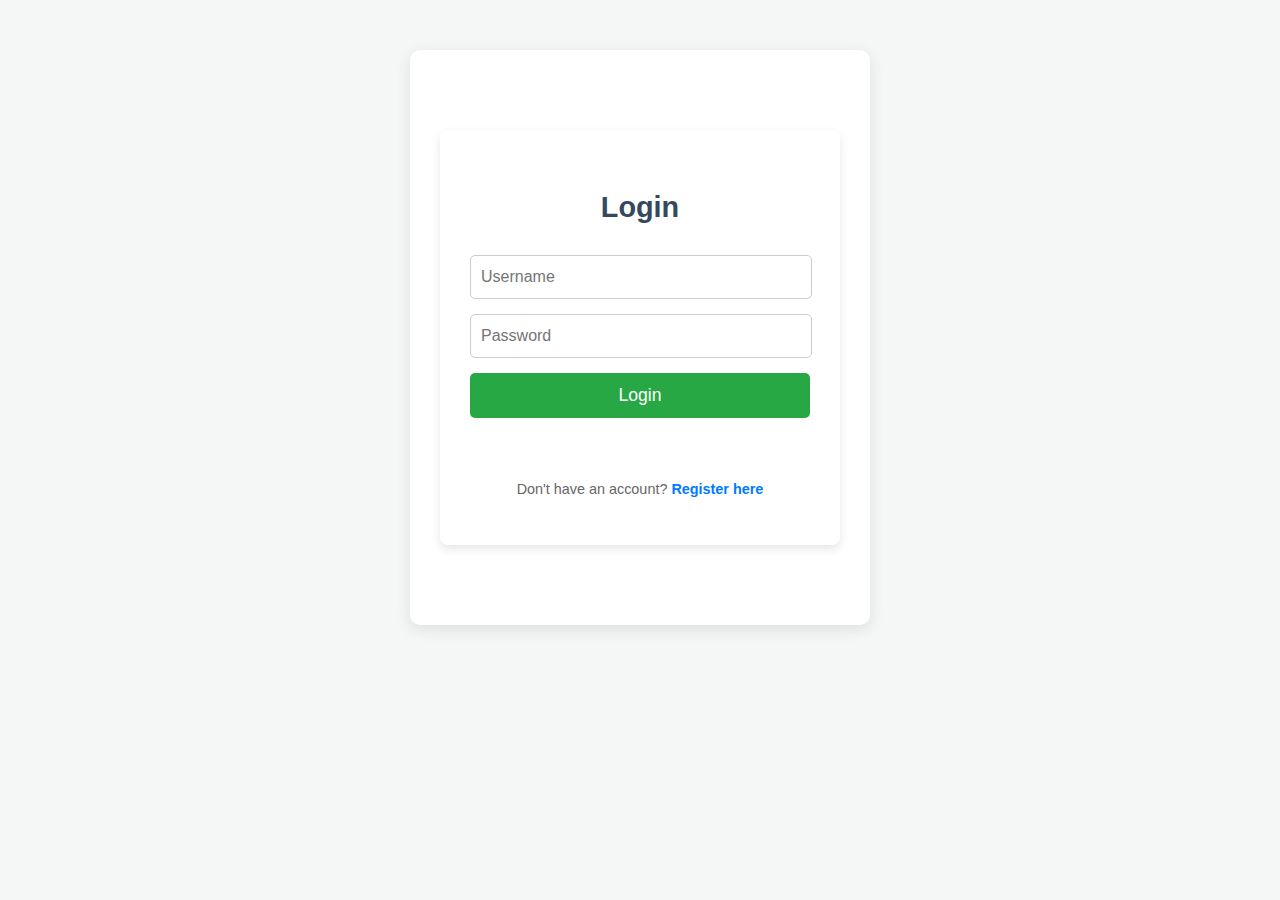
<file: login.html>
<!DOCTYPE html>
<html lang="en">
<head>
    <meta charset="UTF-8">
    <meta name="viewport" content="width=device-width, initial-scale=1.0">
    <title>Login - Blood Pressure Tracker</title>
    <link rel="stylesheet" href="css/style.css">
</head>
<body>
    <div class="container">
        <div class="login-register-form">
            <h2>Login</h2>
            <form id="loginForm">
                <input type="text" id="login_username" placeholder="Username" required>
                <input type="password" id="login_password" placeholder="Password" required>
                <button type="submit">Login</button>
                <p id="loginMessage" class="message"></p>
            </form>
            <p>Don't have an account? <a href="register.html">Register here</a></p>
        </div>
    </div>
    <script src="javascript/login.js"></script>
</body>
</html>
</file>
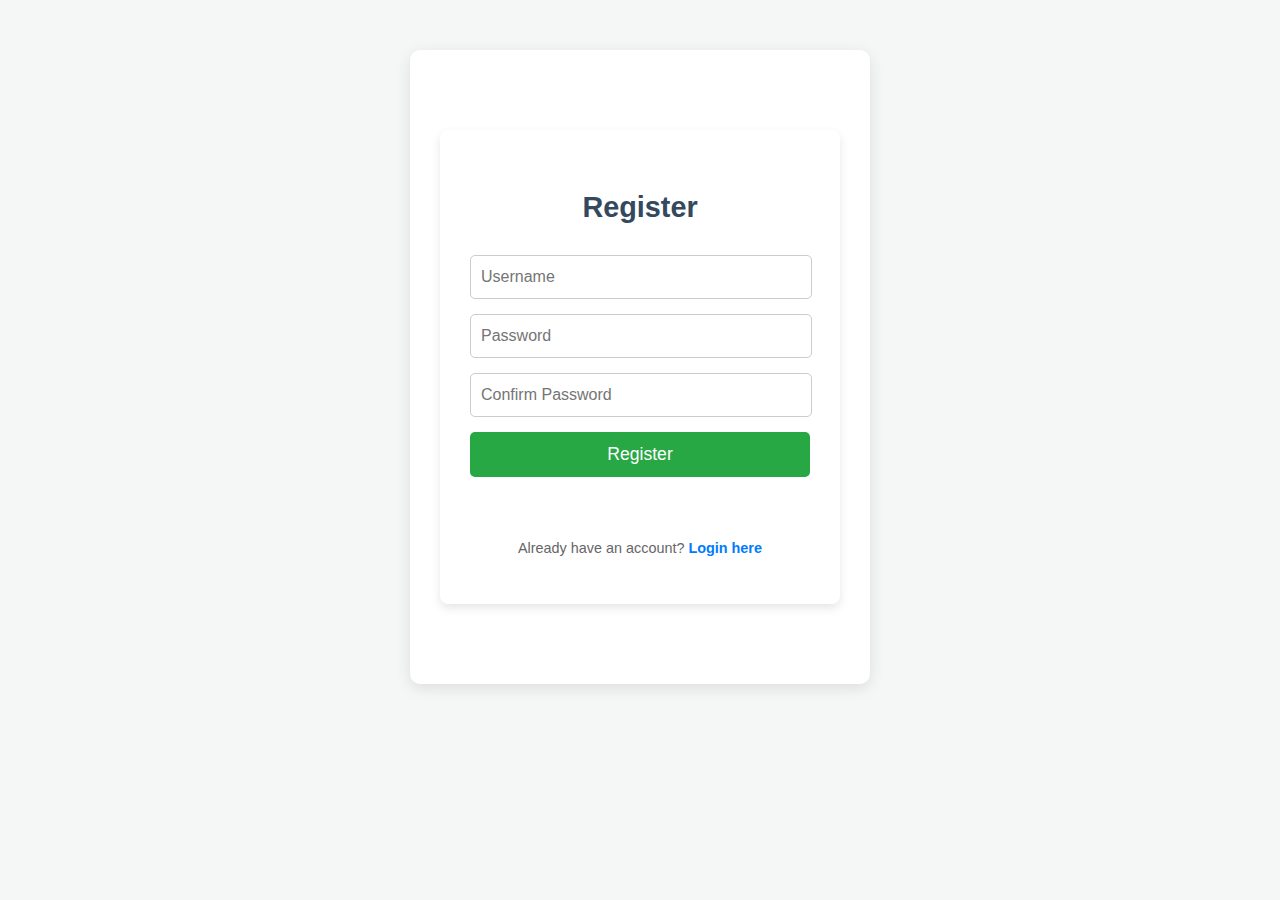
<file: register.html>
<!DOCTYPE html>
<html lang="en">
<head>
    <meta charset="UTF-8">
    <meta name="viewport" content="width=device-width, initial-scale=1.0">
    <title>Register - Blood Pressure Tracker</title>
    <link rel="stylesheet" href="css/style.css">
</head>
<body>
    <div class="container">
        <div class="login-register-form">
            <h2>Register</h2>
            <form id="registerForm">
                <input type="text" id="reg_username" placeholder="Username" required>
                <input type="password" id="reg_password" placeholder="Password" required>
                <input type="password" id="reg_confirm_password" placeholder="Confirm Password" required>
                <button type="submit">Register</button>
                <p id="registerMessage" class="message"></p>
            </form>
            <p>Already have an account? <a href="login.html">Login here</a></p>
        </div>
    </div>
    <script src="javascript/register.js"></script>
</body>
</html>
</file>
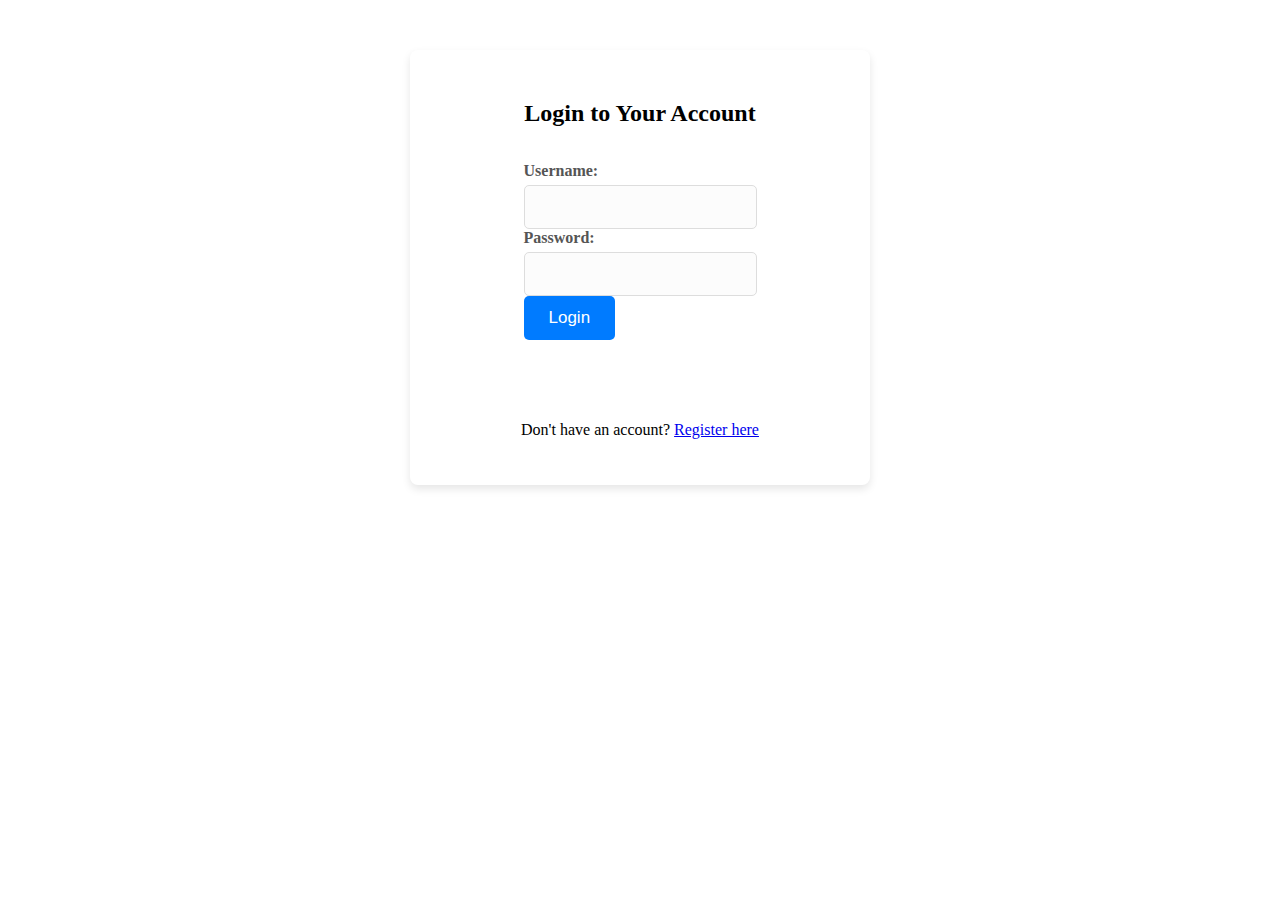
<file: backup/login.html>
<!DOCTYPE html>
<html lang="en">
<head>
    <meta charset="UTF-8">
    <meta name="viewport" content="width=device-width, initial-scale=1.0">
    <title>Login - Blood Pressure Tracker</title>
    <link rel="stylesheet" href="css/login.css">
    
</head>
<body>
    <div class="login-container">
        <h2>Login to Your Account</h2>
        <form id="loginForm">
            <div class="input-group">
                <label for="login_username">Username:</label>
                <input type="text" id="login_username" name="username" required>
            </div>
            <div class="input-group">
                <label for="login_password">Password:</label>
                <input type="password" id="login_password" name="password" required>
            </div>
            <button type="submit">Login</button>
        </form>
        <div id="loginMessage" class="message"></div>
        <p>Don't have an account? <a href="register.html">Register here</a></p>
    </div>
<script src="javascript/login.js"></script>
</body>
</html>
</file>
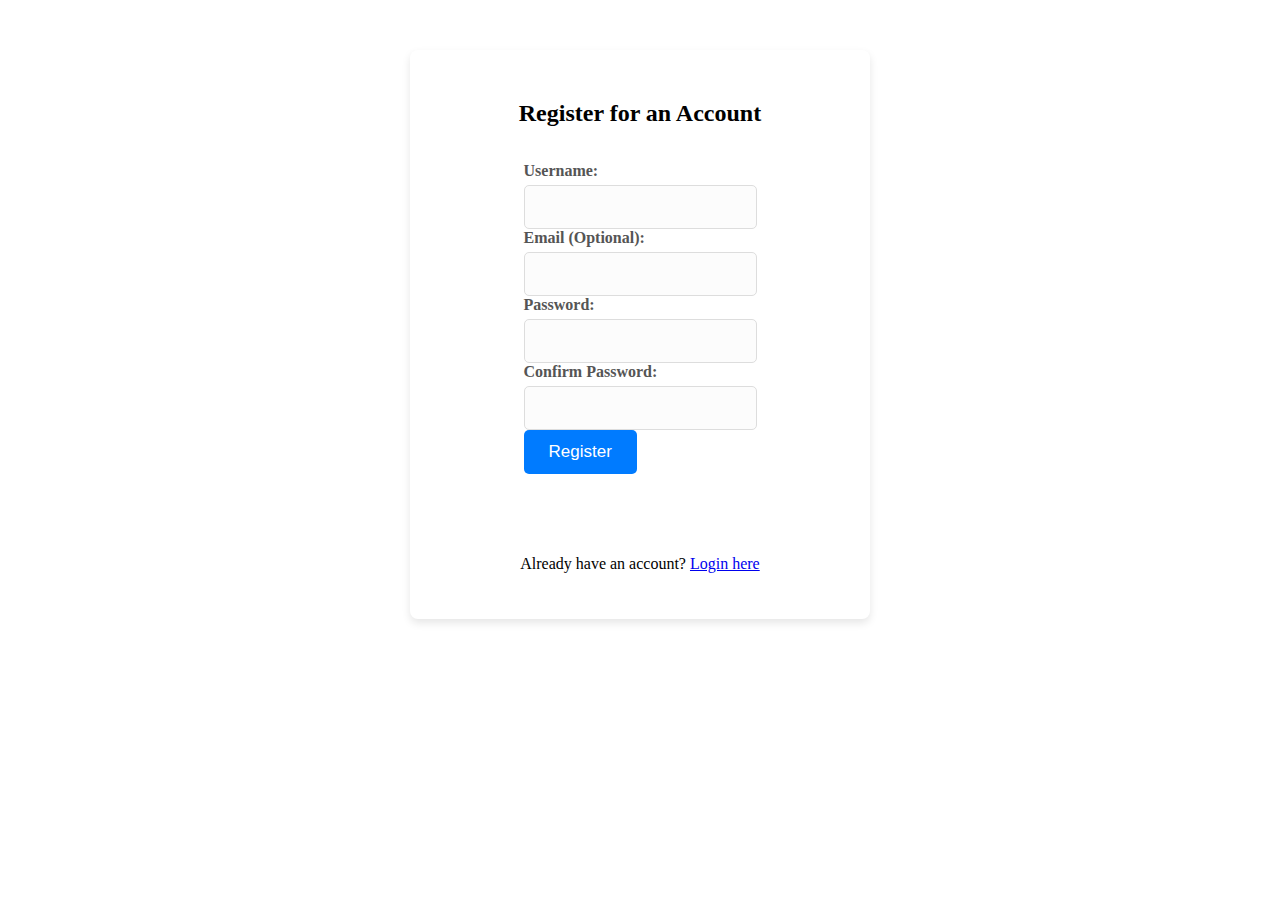
<file: backup/register.html>
<!DOCTYPE html>
<html lang="en">
<head>
    <meta charset="UTF-8">
    <meta name="viewport" content="width=device-width, initial-scale=1.0">
    <title>Register - Blood Pressure Tracker</title>
    <link rel="stylesheet" href="css/register.css">
    
</head>
<body>
    <div class="register-container">
        <h2>Register for an Account</h2>
        <form id="registerForm">
            <div class="input-group">
                <label for="reg_username">Username:</label>
                <input type="text" id="reg_username" name="username" required>
            </div>
            <div class="input-group">
                <label for="reg_email">Email (Optional):</label>
                <input type="email" id="reg_email" name="email">
            </div>
            <div class="input-group">
                <label for="reg_password">Password:</label>
                <input type="password" id="reg_password" name="password" required>
            </div>
            <div class="input-group">
                <label for="reg_confirm_password">Confirm Password:</label>
                <input type="password" id="reg_confirm_password" name="confirm_password" required>
            </div>
            <button type="submit">Register</button>
        </form>
        <div id="registerMessage" class="message"></div>
        <p>Already have an account? <a href="login.html">Login here</a></p>
    </div>

    <script src="javascript/register.js"></script>
</body>
</html>
</file>
<file: backup/css/login.css>
/* Specific styles for the login form */
        .login-container {
            background-color: #ffffff;
            padding: 30px;
            border-radius: 8px;
            box-shadow: 0 4px 8px rgba(0, 0, 0, 0.1);
            margin: 50px auto;
            max-width: 400px;
            /* Adjust width as needed */
            width: 90%;
            display: flex;
            flex-direction: column;
            align-items: center;
            gap: 15px;
        }

        .login-container .input-group {
            width: 100%;
            display: flex;
            flex-direction: column;
            gap: 5px;
        }

        .login-container label {
            font-weight: bold;
            color: #555;
            text-align: left;
            width: 100%;
        }

        .login-container input[type="text"],
        .login-container input[type="password"] {
            width: 100%;
            padding: 12px;
            border: 1px solid #ddd;
            border-radius: 5px;
            font-size: 16px;
            box-sizing: border-box;
            background-color: #fcfcfc;
            color: #333;
        }

        .login-container input[type="text"]:focus,
        .login-container input[type="password"]:focus {
            border-color: #007bff;
            outline: none;
            box-shadow: 0 0 5px rgba(0, 123, 255, 0.2);
        }

        .login-container button {
            background-color: #007bff;
            /* Blue for login button */
            color: white;
            padding: 12px 25px;
            border: none;
            border-radius: 5px;
            font-size: 17px;
            cursor: pointer;
            transition: background-color 0.3s ease, transform 0.2s ease;
            width: auto;
            align-self: center;
        }

        .login-container button:hover {
            background-color: #0056b3;
            /* Darker blue on hover */
            transform: translateY(-2px);
        }

        .message {
            text-align: center;
            margin-top: 15px;
            padding: 10px;
            border-radius: 5px;
            font-weight: bold;
        }

        .message.error {
            background-color: #f8d7da;
            color: #721c24;
            border: 1px solid #f5c6cb;
        }

        .message.success {
            background-color: #d4edda;
            color: #155724;
            border: 1px solid #c3e6cb;
        }
</file>
<file: backup/css/register.css>
/* Specific styles for the registration form, can be in style.css or here */
        .register-container {
            background-color: #ffffff;
            padding: 30px;
            border-radius: 8px;
            box-shadow: 0 4px 8px rgba(0, 0, 0, 0.1);
            margin: 50px auto;
            max-width: 400px; /* Adjust width as needed */
            width: 90%;
            display: flex;
            flex-direction: column;
            align-items: center;
            gap: 15px;
        }

        .register-container .input-group {
            width: 100%;
            display: flex;
            flex-direction: column;
            gap: 5px;
        }

        .register-container label {
            font-weight: bold;
            color: #555;
            text-align: left;
            width: 100%;
        }

        .register-container input[type="text"],
        .register-container input[type="password"],
        .register-container input[type="email"] {
            width: 100%;
            padding: 12px;
            border: 1px solid #ddd;
            border-radius: 5px;
            font-size: 16px;
            box-sizing: border-box;
            background-color: #fcfcfc;
            color: #333;
        }

        .register-container input[type="text"]:focus,
        .register-container input[type="password"]:focus,
        .register-container input[type="email"]:focus {
            border-color: #007bff;
            outline: none;
            box-shadow: 0 0 5px rgba(0, 123, 255, 0.2);
        }

        .register-container button {
            background-color: #007bff; /* Blue for register button */
            color: white;
            padding: 12px 25px;
            border: none;
            border-radius: 5px;
            font-size: 17px;
            cursor: pointer;
            transition: background-color 0.3s ease, transform 0.2s ease;
            width: auto;
            align-self: center;
        }

        .register-container button:hover {
            background-color: #0056b3; /* Darker blue on hover */
            transform: translateY(-2px);
        }

        .message {
            text-align: center;
            margin-top: 15px;
            padding: 10px;
            border-radius: 5px;
            font-weight: bold;
        }

        .message.error {
            background-color: #f8d7da;
            color: #721c24;
            border: 1px solid #f5c6cb;
        }

        .message.success {
            background-color: #d4edda;
            color: #155724;
            border: 1px solid #c3e6cb;
        }
</file>
<file: css/style.css>
/* General Body and HTML Reset */
body {
    font-family: Arial, sans-serif;
    margin: 0;
    padding: 0;
    background-color: #f4f7f6; /* Light background */
    color: #333;
    line-height: 1.6;
    display: flex;
    flex-direction: column;
    align-items: center; /* Center content horizontally */
    min-height: 100vh; /* Full viewport height */
}

.container {
    max-width: 400px; /* For login/register forms */
    width: 90%;
    margin: 50px auto;
    background-color: #fff;
    padding: 30px;
    border-radius: 10px;
    box-shadow: 0 4px 15px rgba(0, 0, 0, 0.1);
    text-align: center;
}

/* Header Styling */
header {
    width: 100%;
    background-color: #2c3e50; /* Dark blue/grey */
    color: #ecf0f1; /* Light text */
    padding: 15px 0;
    text-align: center;
    box-shadow: 0 2px 5px rgba(0, 0, 0, 0.1);
    margin-bottom: 20px;
    display: flex;
    justify-content: space-between;
    align-items: center;
    padding-left: 20px;
    padding-right: 20px;
}

header h1 {
    margin: 0;
    font-size: 1.8em;
}

header a {
    color: #ffda6a; /* Lighter yellow for logout link */
    text-decoration: none;
    font-weight: bold;
    transition: color 0.3s ease;
}

header a:hover {
    color: #ffd14d;
}

/* Login/Register Form Specifics */
.login-register-form {
    background-color: #fff;
    padding: 30px;
    border-radius: 8px;
    box-shadow: 0 4px 10px rgba(0, 0, 0, 0.1);
    width: 100%;
    max-width: 400px;
    margin: 50px auto;
    box-sizing: border-box; /* Include padding in width */
}

.login-register-form h2 {
    color: #34495e; /* Darker blue/grey */
    margin-bottom: 25px;
    font-size: 1.8em;
}

.login-register-form input[type="text"],
.login-register-form input[type="password"] {
    width: calc(100% - 20px); /* Adjust for padding */
    padding: 12px 10px;
    margin-bottom: 15px;
    border: 1px solid #ccc;
    border-radius: 5px;
    font-size: 1em;
}

.login-register-form button[type="submit"] {
    width: 100%;
    padding: 12px 15px;
    background-color: #28a745; /* Green for submit */
    color: white;
    border: none;
    border-radius: 5px;
    font-size: 1.1em;
    cursor: pointer;
    transition: background-color 0.3s ease;
}

.login-register-form button[type="submit"]:hover {
    background-color: #218838; /* Darker green on hover */
}

.login-register-form p {
    margin-top: 20px;
    font-size: 0.9em;
    color: #666;
}

.login-register-form p a {
    color: #007bff; /* Blue link */
    text-decoration: none;
    font-weight: bold;
}

.login-register-form p a:hover {
    text-decoration: underline;
}

/* Message styling (for login/register feedback) */
.message {
    margin-top: 15px;
    padding: 10px;
    border-radius: 5px;
    font-weight: bold;
}

.message.success {
    background-color: #d4edda;
    color: #155724;
    border: 1px solid #c3e6cb;
}

.message.error {
    background-color: #f8d7da;
    color: #721c24;
    border: 1px solid #f5c6cb;
}

/* Input Form Container (for Add Reading and Averages sections) */
.input-form-container {
    background-color: #fff;
    padding: 25px;
    border-radius: 8px;
    box-shadow: 0 4px 10px rgba(0, 0, 0, 0.08);
    margin: 20px auto; /* Centered with vertical spacing */
    width: 90%; /* Responsive width */
    max-width: 500px; /* Max width for input form */
    box-sizing: border-box;
}

.input-form-container h2 {
    color: #34495e;
    margin-bottom: 20px;
    text-align: center;
    font-size: 1.6em;
}

.input-form-container input[type="number"],
.input-form-container textarea {
    width: calc(100% - 20px);
    padding: 10px;
    margin-bottom: 15px;
    border: 1px solid #ddd;
    border-radius: 5px;
    font-size: 1em;
    box-sizing: border-box;
}

.input-form-container textarea {
    resize: vertical; /* Allow vertical resizing */
    min-height: 60px;
    max-height: 120px;
}

.input-form-container button {
    width: 100%;
    padding: 12px 15px;
    background-color: #007bff; /* Blue for add button */
    color: white;
    border: none;
    border-radius: 5px;
    font-size: 1.1em;
    cursor: pointer;
    transition: background-color 0.3s ease;
}

.input-form-container button:hover {
    background-color: #0056b3; /* Darker blue on hover */
}

/* Main Content Layout (Calendar and List side-by-side) */
.main-content-layout {
    display: flex;
    flex-wrap: wrap; /* Allow wrapping on smaller screens */
    gap: 20px; /* Space between calendar and list */
    justify-content: center;
    width: 90%;
    max-width: 1200px; /* Max width for the entire application content */
    margin: 20px auto;
}

.main-content-layout > div {
    background-color: #fff;
    padding: 25px;
    border-radius: 8px;
    box-shadow: 0 4px 10px rgba(0, 0, 0, 0.08);
    flex: 1; /* Allow items to grow and shrink */
    min-width: 300px; /* Minimum width before wrapping */
    box-sizing: border-box;
}

.main-content-layout h2,
#chart-section h2 {
    color: #34495e;
    margin-top: 0;
    margin-bottom: 20px;
    text-align: center;
    font-size: 1.6em;
}

/* Calendar Section */
#calendar-section {
    /* Specific styles for calendar if needed, otherwise inherits from main-content-layout > div */
}

/* FullCalendar Overrides (adjust as needed for specific themes) */
.fc .fc-button {
    background-color: #007bff;
    color: white;
    border-color: #007bff;
}
.fc .fc-button:hover {
    background-color: #0056b3;
    border-color: #0056b3;
}
.fc .fc-daygrid-event {
    background-color: #28a745; /* Green for events */
    border-color: #28a745;
    color: white; /* Ensure text is visible */
}
.fc .fc-daygrid-event:hover {
    background-color: #218838;
    border-color: #218838;
}

/* Reading History List */
#reading-list {
    list-style: none;
    padding: 0;
    margin-top: 0;
    max-height: 400px; /* Max height for scrolling */
    overflow-y: auto; /* Enable vertical scrolling */
    border: 1px solid #eee;
    border-radius: 5px;
}

#reading-list li {
    background-color: #fbfdff; /* Light background for list items */
    padding: 12px 15px;
    margin-bottom: 8px;
    border-radius: 5px;
    box-shadow: 0 1px 3px rgba(0, 0, 0, 0.05);
    display: flex;
    justify-content: space-between;
    align-items: center;
    font-size: 0.95em;
    border-left: 5px solid transparent; /* For category color */
}

/* Category-specific styling for reading list items */
.category-normal { border-left-color: #28a745; /* Green */ }
.category-elevated { border-left-color: #ffc107; /* Yellow */ }
.category-hypertension-stage-1 { border-left-color: #fd7e14; /* Orange */ }
.category-hypertension-stage-2 { border-left-color: #dc3545; /* Red */ }
.category-hypertensive-crisis { border-left-color: #6f42c1; /* Purple/Crisis */ }
.category-uncategorized { border-left-color: #6c757d; /* Grey */ }


/* Chart Section */
#chart-section {
    background-color: #fff;
    padding: 25px;
    border-radius: 8px;
    box-shadow: 0 4px 10px rgba(0, 0, 0, 0.08);
    margin: 20px auto;
    width: 90%;
    max-width: 900px; /* Max width for chart */
    box-sizing: border-box;
}

/* --- Averages Section Styling --- */
#averages-section {
    /* Inherits general card styling from .input-form-container */
    display: flex; /* Make it a flex container */
    flex-direction: column; /* Stack timeframe groups vertically */
    gap: 20px; /* Space between timeframe groups */
    margin: 20px auto; /* Centered with vertical spacing */
    width: 90%; /* Responsive width */
    max-width: 600px; /* Max width for averages section */
    box-sizing: border-box;
}

.average-group {
    background-color: #f8fcfc; /* Slightly different background for each group */
    border: 1px solid #e0e0e0;
    border-radius: 8px;
    padding: 15px 20px;
    box-shadow: 0 2px 4px rgba(0, 0, 0, 0.05);
}

.average-group h3 {
    margin-top: 0;
    margin-bottom: 10px;
    color: #007bff; /* Blue for the timeframe titles */
    font-size: 1.2em;
    text-align: center;
}

.average-group p {
    margin: 5px 0;
    font-size: 1em;
    color: #333;
    display: flex;
    justify-content: space-between; /* Space out the label and the value */
}

.average-group p span {
    font-weight: bold;
    color: #2c3e50; /* Darker color for the actual average numbers */
}

/* Responsive Design */
@media (max-width: 768px) {
    header {
        flex-direction: column;
        padding: 15px 10px;
    }
    header h1 {
        margin-bottom: 10px;
    }
    .main-content-layout {
        flex-direction: column; /* Stack calendar and list vertically */
        align-items: center;
        width: 95%;
    }
    .main-content-layout > div,
    #input-section,
    #chart-section,
    #averages-section {
        width: 95%; /* Wider on smaller screens */
        margin: 10px auto;
        padding: 20px;
    }
    .input-form-container input[type="number"],
    .input-form-container textarea {
        width: calc(100% - 20px);
    }
}

@media (max-width: 600px) {
    .login-register-form,
    .input-form-container {
        padding: 20px;
    }
    .login-register-form h2,
    .input-form-container h2,
    .main-content-layout h2,
    #chart-section h2 {
        font-size: 1.4em;
    }
    .average-group {
        padding: 10px 15px;
    }
    .average-group h3 {
        font-size: 1.1em;
    }
    .average-group p {
        font-size: 0.9em;
    }
}
</file>
